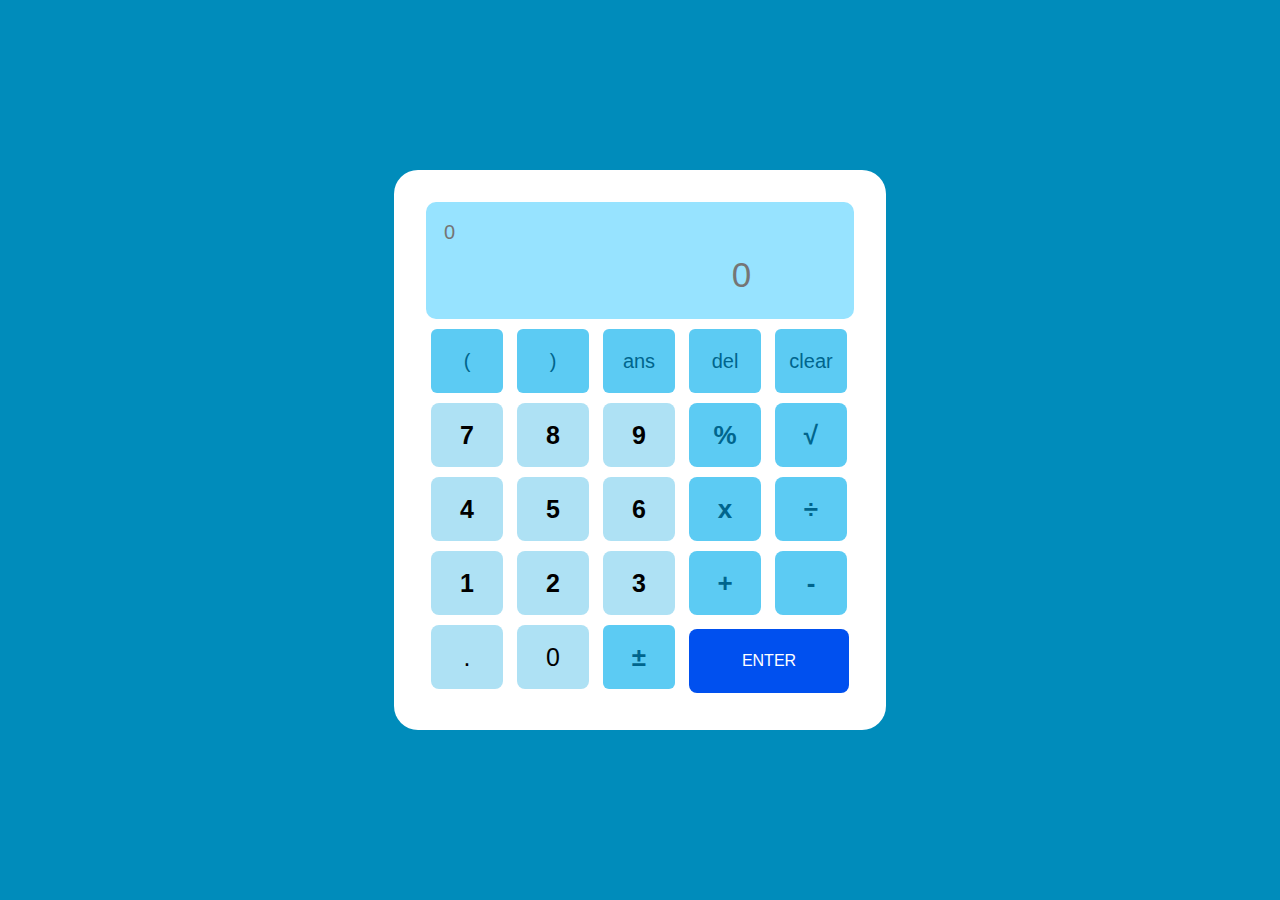
<file: Calculator/index.html>
<!DOCTYPE html>
<html lang="en">
<head>
    <meta charset="UTF-8">
    <meta http-equiv="X-UA-Compatible" content="IE=edge">
    <meta name="viewport" content="width=device-width, initial-scale=1.0">
    <title>Calculator</title>
    <link rel="stylesheet" href="style.css">
</head>
<body>
    <div class="container">
        <div class="display">
            <div class="display1">
                <input id="screen" type="text" placeholder="0" disabled>
            </div>
            <div class="display2">
                <input id="answer" type="text" placeholder="0" disabled>
            </div>
        </div>
        <div class="row">
            <button class="button btn">(</button>
            <button class="button btn">)</button>
            <button class="btn"onclick="ans()">ans</button>
            <button class="btn" onclick="del()">del</button>
            <button class="btn" onclick="clr()">clear</button>
        </div>
        <div class="row">
            <button class="button"><strong>7</strong></button>
            <button class="button"><strong>8</strong></button>
            <button class="button"><strong>9</strong></button>
            <button class="button size">%</button>
            <button class="button size" onclick="sqrt()">√</button>
        </div>
        <div class="row">
            <button class="button"><strong>4</strong></button>
            <button class="button"><strong>5</strong></button>
            <button class="button"><strong>6</strong></button>
            <button class="button size">x</button>
            <button class="button size">&divide;</button>
        </div>   
        <div class="row">
            <button class="button"><strong>1</strong></button>
            <button class="button"><strong>2</strong></button>
            <button class="button"><strong>3</strong></button>
            <button class="button size">+</button>
            <button class="button size">-</button>
        </div>   
        <div class="row">
            <button class="button">.</button>
            <button class="button">0</button>
            <button class="btn size" onclick="plusminus()">±</button>
            <button class="enter">ENTER</button>
        </div>   
    </div>
    <script src="script.js"></script>
</body>
</html>
</file>
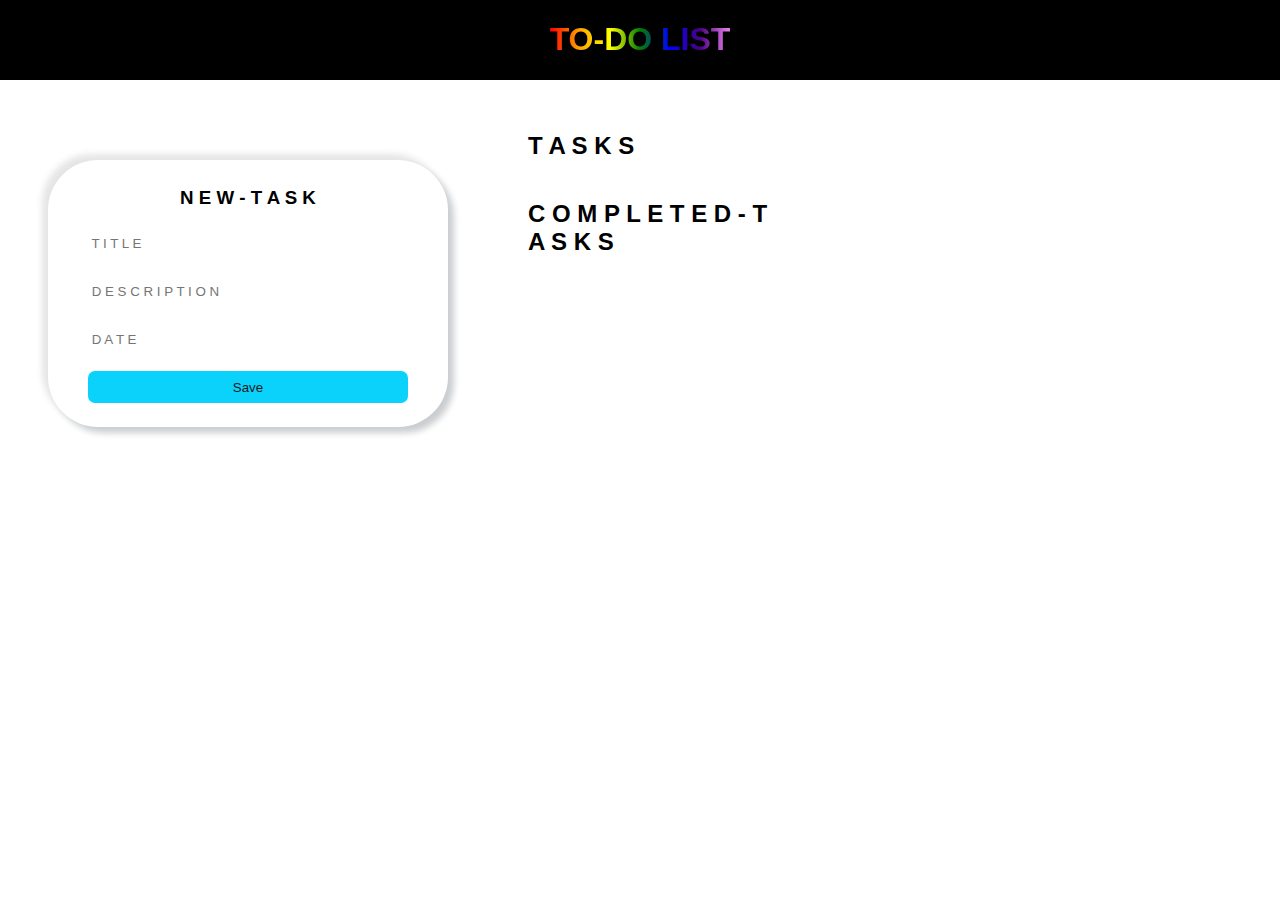
<file: To-Do/index.html>
<!DOCTYPE html>
<html lang="en">
<head>
    <meta charset="UTF-8">
    <meta http-equiv="X-UA-Compatible" content="IE=edge">
    <meta name="viewport" content="width=device-width, initial-scale=1.0">
    <title>ToDo</title>
    <link rel="stylesheet" href="style.css">
    <link rel="stylesheet" href="utils.css">
</head>
<body>
    <header class="center ">
         <h1 class="multicolor-text">
           TO-DO LIST
         </h1>
    </header>
    <main class="flex">
        <section class="flex-child"> 
            <div id="new-task">
                <form id="new-task-form">
                    <h3 class="center"> N E W - T A S K </h3>
                    <input type="text" id="new-task-title" placeholder=" T I T L E" required>
                    <input type="text" placeholder=" D E S C R I P T I O N" id="new-task-desc" required>
                    <input type="text" onfocus="(this.type='date')"name="new-date" id="new-task-date"  placeholder=" D A T E" required>
                     <input type="submit" class="submit" value="Save">
                </form>
            </div>
        </section>
        <section class="task-list flex-child">
			<section class="task-list">
                <h2>T A S K S</h2>
                <table id="table">
                    <tr class="hide" id="task_head">
                        <th>TITLE</th>
                        <th>DESCRIPTION</th>
                        <th>TIME</th>
                        <th>DELETE</th>
                        <TH>COMPLETE</TH>
                    </tr>
                    <!-- <tr>
                        <td>TITLE</td>
                        <td>DESCRIPTION</td>
                        <td>TIME</td>
                        <td><button class="delete del">Delete</button></td>
                        <td><button class="complete">Complete</button></td>
                    </tr> -->
                </table>
                <h2>C O M P L E T E D -  T A S K S</h2>
                <table id="complete-tab">
                    <tr class="hide" id="complete_head" >
                        <th>TITLE</th>
                        <th>DESCRIPTION</th>
                        <th>DELETE</th>
                    </tr>
                </table>
            </section>

    </main>
    <script src="script.js" defer ></script>
</body>
</html>
</file>
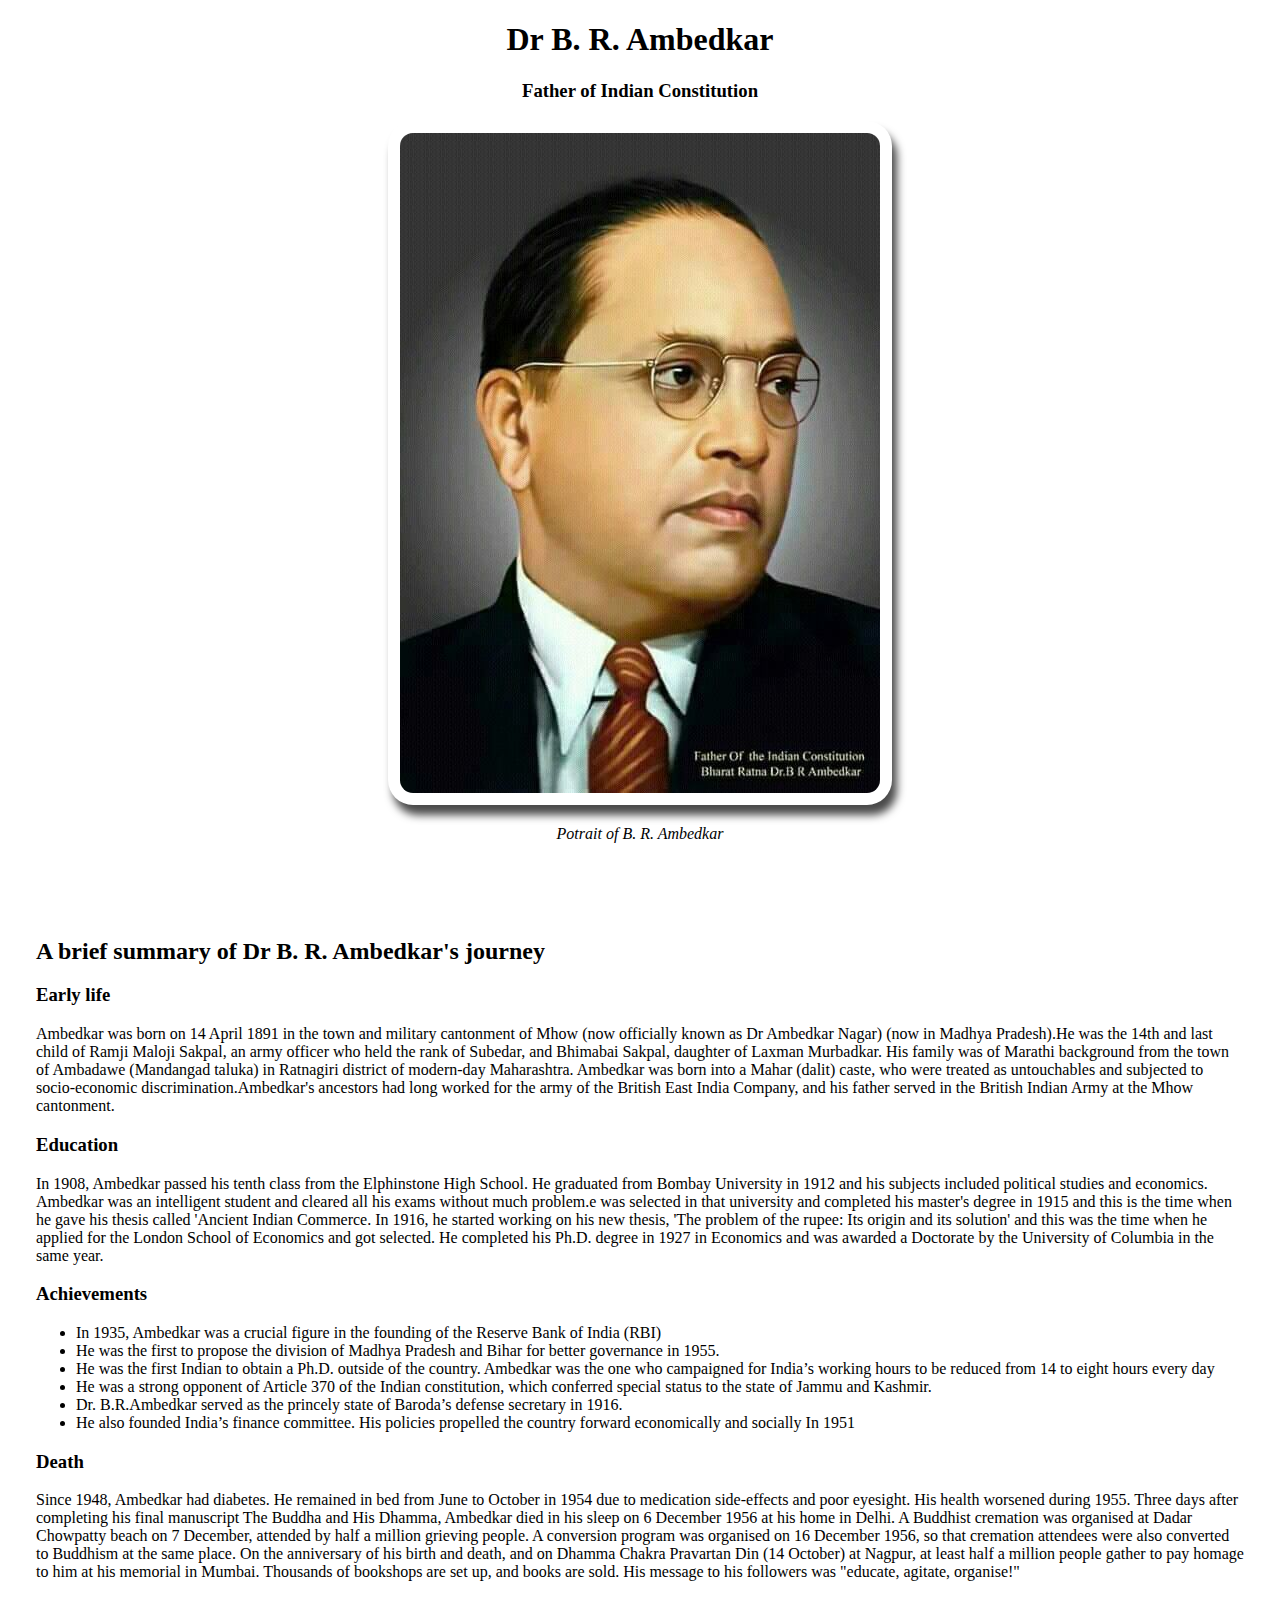
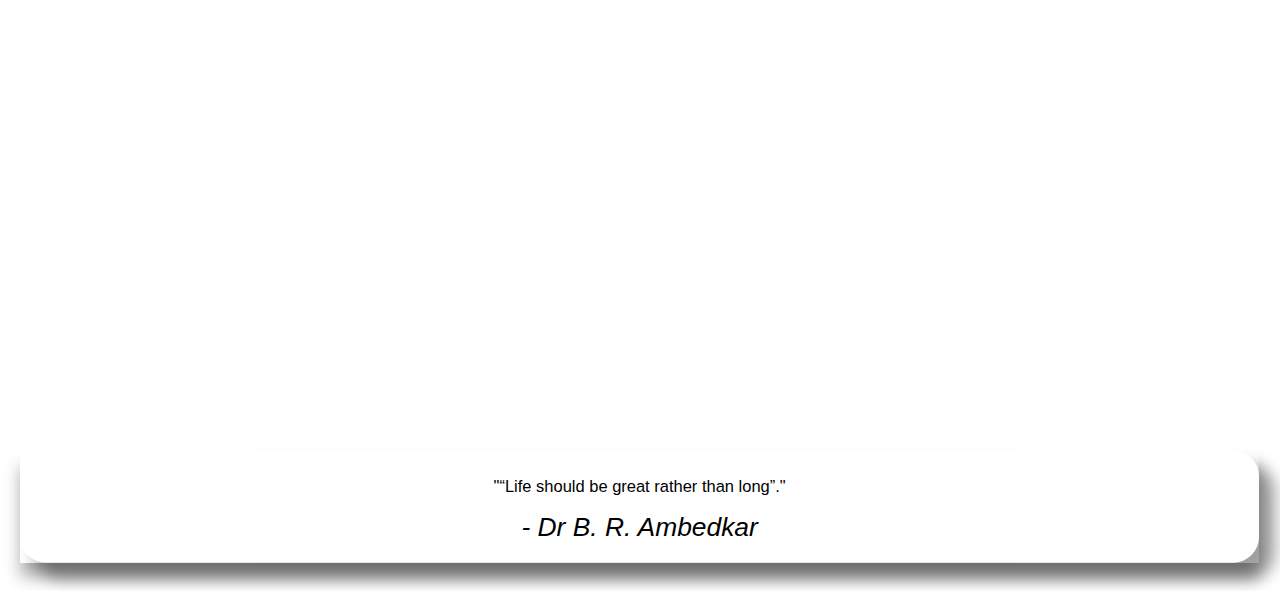
<file: Tribute Page/index.html>
<!DOCTYPE html>
<html lang="en">
<head>
    <meta charset="UTF-8">
    <meta http-equiv="X-UA-Compatible" content="IE=edge">
    <meta name="viewport" content="width=device-width, initial-scale=1.0">
    <title>Tribute Page</title>
    <link rel="stylesheet" href="style.css">
</head>
<body>
    <head>
            <h1 class="title"> Dr B. R. Ambedkar </h1>
            <h3 class="sub-title"> Father of Indian Constitution</h3>
            <figure>
          
                <img src="ambedkar.jpg" alt="Ambedkar Image" class="image">
                <figcaption class="figcaption"><i>Potrait of B. R. Ambedkar</i></figcaption>
            </figure>
    </head>
    <main>
        <section>
            <h2>A brief summary of Dr B. R. Ambedkar's journey</h2>
            <div>
                <h3>Early life</h3>
    <p>
        Ambedkar was born on 14 April 1891 in the town and military cantonment of Mhow (now officially known as Dr Ambedkar Nagar) (now in Madhya Pradesh).He was the 14th and last child of Ramji Maloji Sakpal, an army officer who held the rank of Subedar, and Bhimabai Sakpal, daughter of Laxman Murbadkar. His family was of Marathi background from the town of Ambadawe (Mandangad taluka) in Ratnagiri district of modern-day Maharashtra. Ambedkar was born into a Mahar (dalit) caste, who were treated as untouchables and subjected to socio-economic discrimination.Ambedkar's ancestors had long worked for the army of the British East India Company, and his father served in the British Indian Army at the Mhow cantonment.
    </p>
            </div>
            <div>
                <h3>Education</h3>
                <p>
                    In 1908, Ambedkar passed his tenth class from the Elphinstone High School. He graduated from Bombay University in 1912 and his subjects included political studies and economics. Ambedkar was an intelligent student and cleared all his exams without much problem.e was selected in that university and completed his master's degree in 1915 and this is the time when he gave his thesis called 'Ancient Indian Commerce. In 1916, he started working on his new thesis, 'The problem of the rupee: Its origin and its solution' and this was the time when he applied for the London School of Economics and got selected. He completed his Ph.D. degree in 1927 in Economics and was awarded a Doctorate by the University of Columbia in the same year.
                </p>
            </div>
            <div>
                <h3>Achievements</h3>
               <ul>
                <li>In 1935, Ambedkar was a crucial figure in the founding of the Reserve Bank of India (RBI)</li>
                <li>He was the first to propose the division of Madhya Pradesh and Bihar for better governance in 1955. </li>
                <li>He was the first Indian to obtain a Ph.D. outside of the country. Ambedkar was the one who campaigned for India’s working hours to be reduced from 14 to eight hours every day</li>
                <li> He was a strong opponent of Article 370 of the Indian constitution, which conferred special status to the state of Jammu and Kashmir.</li>
                <li>Dr. B.R.Ambedkar served as the princely state of Baroda’s defense secretary in 1916.</li>
                <li>He also founded India’s finance committee. His policies propelled the country forward economically and socially In 1951</li>
               </ul>
            </div>
            <div>
                <h3>Death</h3>
                <p>
                    Since 1948, Ambedkar had diabetes. He remained in bed from June to October in 1954 due to medication side-effects and poor eyesight. His health worsened during 1955. Three days after completing his final manuscript The Buddha and His Dhamma, Ambedkar died in his sleep on 6 December 1956 at his home in Delhi.
                    A Buddhist cremation was organised at Dadar Chowpatty beach on 7 December, attended by half a million grieving people. A conversion program was organised on 16 December 1956, so that cremation attendees were also converted to Buddhism at the same place.
                    On the anniversary of his birth and death, and on Dhamma Chakra Pravartan Din (14 October) at Nagpur, at least half a million people gather to pay homage to him at his memorial in Mumbai. Thousands of bookshops are set up, and books are sold. His message to his followers was "educate, agitate, organise!"
                </p>
            </div>
            <iframe width="600" height="400"  src="https://www.youtube.com/embed/lbR6dL-eBfw" title="YouTube video player" frameborder="0" allow="accelerometer; autoplay; clipboard-write; encrypted-media; gyroscope; picture-in-picture" allowfullscreen></iframe>
        </section>
        <blockquote class="lift-animation" cite="https://tanvi-gadhiya7.medium.com/in-a-gentle-way-you-can-shake-the-world-mahatma-gandhi-he-4de151cbba58">
            <p>"“Life should be great rather than long”."</p>
            <cite>- Dr B. R. Ambedkar</cite>
            </blockquote>
    </main>
</body>
</html>
</file>
<file: Calculator/style.css>
@import url('https://fonts.googleapis.com/css2?family=Poppins:wght@300;400;500;600;700&family=Ubuntu:wght@300;400;500;700&display=swap');
body{
   padding: 0;
   margin: 0;
   display: flex;
   justify-content: center;
   font-family: 'Poppins', sans-serif;
   align-items: center;
   min-height: 100vh;    
   background: rgb(0, 140, 187);
}
.container{
    background-color: white;
    padding: 2rem;
    border-radius: 1.5rem;
}
.button{
    width: 4.5rem;
    height: 4rem;
    font-size: 25px;
    border: none;
    outline: none;
    margin: 5px;
    border-radius: 8px;
    font-style: bold;
    background-color: rgb(174, 225, 244);
}
.btn{
    width: 4.5rem;
    height: 4rem;
    font-size : 20px;
    border: none;
    outline: none;
    margin: 5px;
    border-radius: 6px;
    color: rgb(0, 101, 141);
    background-color: rgb(92, 203, 243);
}
.size{
    font-size: 26px;
    font-weight: bolder;
    color: rgb(0, 101, 141);
    background-color: rgb(92, 203, 243);
}
.enter{
    width: 10rem;
    height: 4rem;
    font-size: 16px;
    border: none;
    outline: none;
    margin: 5px; 
    background-color: rgb(0, 80, 239);
    color: white;
    border-radius: 8px;
}
.display{
    background-color: rgb(151, 227, 255);
    border-radius: 10px;
    padding: 1rem;
    margin-bottom: 5px;
}
.display1 #screen{
    background: rgb(151, 227, 255);
    width: 24vw;
    height: 3vh;
    font-size: 20px;
    border: none;
    outline: none;
}
.display2 #answer{
    background:rgb(151, 227, 255);
    width: 24vw;
    height: 6vh;
    font-size: 35px;
    text-align: right;
    border: none;
    outline: none;
}
</file>
<file: To-Do/style.css>
body{
    box-sizing: border-box;
    margin: 0;
    padding: 0;
    font-family: Arial, Helvetica, sans-serif;
}
header{
   background: rgb(0, 0, 0)
}

.multicolor-text {
    text-align: center;
    background: linear-gradient(to left,
            violet,
            indigo,
            blue,
            green,
            yellow,
            orange,
            red);
    -webkit-background-clip: text;
    color: transparent;
}
#new-task-form{
    margin-top: 5rem;
    padding: 0.5rem;
    border-radius: 50px;
    box-shadow:  6px 6px 6px #cbced1,  -6px -6px 6px rgba(91, 91, 91, 0.158);
}
#new-task-form input ,#new-task-form button {
    display: block;
    margin: 1rem 2rem;
    width: 20rem;
    height: 2rem;
    padding: 0;
    border: none;
}
input ,button{
    display: block;
    margin: 1rem 2rem;
}
input:hover,button:hover{
    border-bottom: 1px solid balck;
}
textarea{
    display: block;
    margin: 1rem 2rem;
    width: 20rem;
}
.task-list {
	padding: 1rem;
}

.task-list h3 {
	font-size: 1.5rem;
	font-weight: 300;
	color: var(--grey);
	margin : 0 4.5rem;
}
.task-list input, .task-list button{
    appearance: none;
	border: none;
	outline: none;
	background: none;
}
#tasks .task {
	display: flex;
	justify-content: space-between;
	background-color: var(--darkest);
	padding: 1rem;
	border-radius: 1rem;
	margin-bottom: 1rem;
}
.task .content {
	flex: 1 1 0%;
	display: flex;
}
.task .actions {
	display: flex;
	margin: 0 -0.5rem;
}
#table {
  
    border-collapse: collapse;
    width: 180%;
    border-radius: 7px;
  }
  
  #table td, #table th {
    border: 1px solid #ddd;
    padding: 0.5rem;
  }
  
  #table tr:nth-child(even){
    background-color: #f2f2f2;
}
  
  #table tr:hover {
    background-color: #ddd;
}
  
  #table th {
    padding-left: 12px;
    padding-top: 12px;
    padding-bottom: 12px;
    text-align: left;
    background-color: #ff7700;
    color: white;
  }
  .delete{
    color: crimson;
    border-radius: 7px;
  }
 .delete:hover{
    cursor: pointer;
    background: rgb(255, 0, 0);
    color: rgb(255, 232, 232);
  }
  .complete {
	color: rgb(0, 216, 11);
    border-radius: 7px;
}
.complete:hover{
    cursor: pointer;
    background: rgb(0, 216, 11);
    color: rgb(0, 0, 0);
}
.comtitle{
    font-size: 2rem;
    border: 1px solid black;
    padding: 1rem;
}
.comdel{
    color: crimson;
    border-radius: 7px;
}

#complete-tab{
    border-collapse: collapse;
    width: 180%;
  }
  
  #complete-tab td, #complete-tab th {
    border: 1px solid #ddd;
    padding: 0.5rem;
  }
  
  #complete-tab tr:nth-child(even){
    background-color: #f2f2f2;
}
  
 #complete-tab tr:hover {
    background-color: #ddd;
}
  
#complete-tab th {
    padding-left: 12px;
    padding-top: 12px;
    padding-bottom: 12px;
    text-align: left;
    background-color: #002fff;
    color: white;
  }
.submit{
    background-color: rgb(11, 210, 250);
    color: rgb(25,25,25);
    border-radius: 7px;
    border: none;
    outline:none
}
</file>
<file: To-Do/utils.css>
.center{
    display: flex;
    justify-content: center;
    align-items: center;
}
.flex{
    display: flex;
}
.flex-child {
    flex: 0.3;
} 
.flex-child:first-child {
    margin-right: 3rem;
    margin-left: 3rem;
} 
.size{
    font-size: 1rem;
}
.hide{
    display: none;
}
.unhide{
   display: contents;
}
</file>
<file: Tribute Page/style.css>
body{
   margin: 0;
   padding: 0;
   box-sizing: border-box;
}
.title{
    text-align: center;
}
.sub-title{
    text-align: center;
}
.image{
    display: block;
    max-width: 100%;
    height: auto;
    margin: 0 auto;
    border-radius: 25px;
    box-shadow: 5px 10px 8px #4a4a4a;
    padding: 1%;
}
.figcaption{
    text-align: center;
    margin-top: 20px;
}
section {
    padding: 25px 25px;  
    margin: 11px;  
    margin-top: 50px;  
}
blockquote {
    text-align: center;
    font-family: Special Elite, sans-serif;
    font-size: 1rem;
    background-color: ghostwhite;
    margin: 30px 3% 0 3%;
    padding: 10px 0% 20px 0%;
    max-width: 100%;
    height: auto;
    border-radius: 25px;
    background: url(https://i.pinimg.com/originals/10/f9/44/10f944389ace361ae00a3fc6b7b16e9e.jpg)
    }
cite {
    font-family: Noto Sans JP, sans-serif;
    font-size: 1.6rem;
    }
.lift-animation {
    box-shadow: 0 1px 2px rgba(0, 0, 0, 0.322);
    -webkit-transition: all 0.6s cubic-bezier(0.165, 0.84, 0.44, 1);
    transition: all 0.6s cubic-bezier(0.165, 0.84, 0.44, 1);
    margin-bottom: 30px;
    }
.lift-animation::after {
    content: "";
    position: absolute;
    z-index: -1;
    top: 0;
    left: 0;
    width: 100%;
    height: 100%;
    box-shadow: 0 15px 15px rgba(0, 0, 0, 0.322); opacity: 0;
    -webkit-transition: all 0.6s cubic-bezier(0.165, 0.84, 0.44, 1);
    transition: all 0.6s cubic-bezier(0.165, 0.84, 0.44, 1);
    }
.lift-animation:hover {
    box-shadow: 15px 15px 15px rgba(0, 0, 0, 0.377);
    -webkit-transform: scale(1.03, 1.03);
    transform: scale(1.03, 1.03);
    }
.lift-animation:hover::after {
    opacity: 1;
    }
iframe{
  display: block;
  margin: auto;
  padding: auto;
}
</file>
